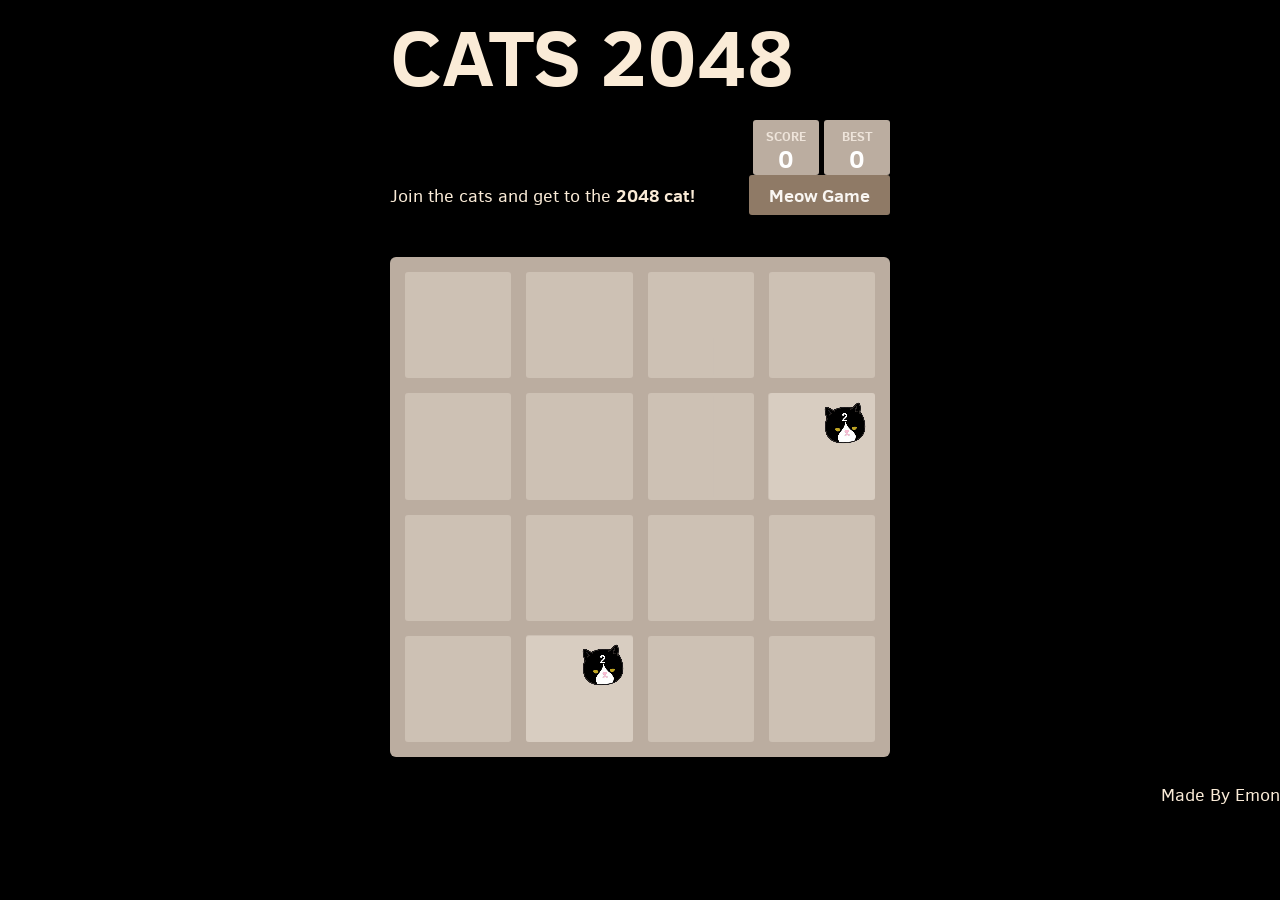
<file: app/src/main/assets/index.html>
<!DOCTYPE html>
<html>
<head>
  <meta charset="utf-8">
  <title>CATS 2048</title>

  <link href="style/main.css" rel="stylesheet" type="text/css">
  <link rel="shortcut icon" href="/images/coffee.png">
  <link rel="apple-touch-icon" href="meta/apple-touch-icon.png">
  <link rel="apple-touch-startup-image" href="meta/apple-touch-startup-image-640x1096.png" media="(device-width: 1080px) and (device-height: 1920px) and (-webkit-device-pixel-ratio: 2)"> <!-- iPhone 5+ -->
  <link rel="apple-touch-startup-image" href="meta/apple-touch-startup-image-640x920.png"  media="(device-width: 750px) and (device-height: 1334px) and (-webkit-device-pixel-ratio: 2)"> <!-- iPhone, retina -->
  <meta name="apple-mobile-web-app-capable" content="yes">
  <meta name="apple-mobile-web-app-status-bar-style" content="black">

  <meta name="HandheldFriendly" content="True">
  <meta name="MobileOptimized" content="750">
  <meta name="viewport" content="width=device-width, target-densitydpi=160dpi, initial-scale=1.0, maximum-scale=1, user-scalable=no, minimal-ui">
</head>
<body>
      
  <div class="container">
    <div class="heading">
      <h1 class="title">CATS 2048</h1>
      <div class="scores-container">
        <div class="score-container">0</div>
        <div class="best-container">0</div>
      </div>
    </div>

    <div class="above-game">
      <p class="game-intro">Join the cats and get to the <strong>2048 cat! </strong></p>
      <a class="restart-button">Meow Game</a>
    </div>

    <div class="game-container">
      <div class="game-message">
        <p></p>
        <div class="lower">
	        <a class="keep-playing-button">Congratulations!</a>
          <a class="retry-button">Meow! Try Again!</a>
        </div>
      </div>

      <div class="grid-container">
        <div class="grid-row">
          <div class="grid-cell"></div>
          <div class="grid-cell"></div>
          <div class="grid-cell"></div>
          <div class="grid-cell"></div>
        </div>
        <div class="grid-row">
          <div class="grid-cell"></div>
          <div class="grid-cell"></div>
          <div class="grid-cell"></div>
          <div class="grid-cell"></div>
        </div>
        <div class="grid-row">
          <div class="grid-cell"></div>
          <div class="grid-cell"></div>
          <div class="grid-cell"></div>
          <div class="grid-cell"></div>
        </div>
        <div class="grid-row">
          <div class="grid-cell"></div>
          <div class="grid-cell"></div>
          <div class="grid-cell"></div>
          <div class="grid-cell"></div>
        </div>
      </div>

      <div class="tile-container">

      </div>
    </div>

  </div>
        <br><p class="game-intro2" style="text-align:right">Made By Emon</p>

  <script src="js/bind_polyfill.js"></script>
  <script src="js/classlist_polyfill.js"></script>
  <script src="js/animframe_polyfill.js"></script>
  <script src="js/keyboard_input_manager.js"></script>
  <script src="js/html_actuator.js"></script>
  <script src="js/grid.js"></script>
  <script src="js/tile.js"></script>
  <script src="js/local_storage_manager.js"></script>
  <script src="js/game_manager.js"></script>
  <script src="js/application.js"></script>
</body>
</html>
</file>
<file: app/src/main/assets/style/main.css>
@import url(fonts/clear-sans.css);
html, body {
  margin: 0;
  padding: 0;
  background: #faf8ef;
  color: #776e65;
  font-family: "Clear Sans", "Helvetica Neue", Arial, sans-serif;
  font-size: 18px; 
  color: antiquewhite;    
  background-color: black;
}
  
}

body {
  margin 0;
  padding-left: 10%;
  padding-right: 10%;    
}

.heading:after {
  content: "";
  display: block;
  clear: both; }

h1.title {
  font-size: 80px;
  font-weight: bold;
  margin: 0;
  display: block;
  float: left; }

@-webkit-keyframes move-up {
  0% {
    top: 25px;
    opacity: 1; }

  100% {
    top: -50px;
    opacity: 0; } }
@-moz-keyframes move-up {
  0% {
    top: 25px;
    opacity: 1; }

  100% {
    top: -50px;
    opacity: 0; } }
@keyframes move-up {
  0% {
    top: 25px;
    opacity: 1; }

  100% {
    top: -50px;
    opacity: 0; } }
.scores-container {
  float: right;
  text-align: right; }

.score-container, .best-container {
  position: relative;
  display: inline-block;
  background: #bbada0;
  padding: 15px 25px;
  font-size: 25px;
  height: 25px;
  line-height: 47px;
  font-weight: bold;
  border-radius: 3px;
  color: white;
  margin-top: 8px;
  text-align: center; }
  .score-container:after, .best-container:after {
    position: absolute;
    width: 100%;
    top: 10px;
    left: 0;
    text-transform: uppercase;
    font-size: 13px;
    line-height: 13px;
    text-align: center;
    color: #eee4da; }
  .score-container .score-addition, .best-container .score-addition {
    position: absolute;
    right: 30px;
    color: red;
    font-size: 25px;
    line-height: 25px;
    font-weight: bold;
    color: rgba(119, 110, 101, 0.9);
    z-index: 100;
    -webkit-animation: move-up 600ms ease-in;
    -moz-animation: move-up 600ms ease-in;
    animation: move-up 600ms ease-in;
    -webkit-animation-fill-mode: both;
    -moz-animation-fill-mode: both;
    animation-fill-mode: both; }

.score-container:after {
  content: "Score"; }

.best-container:after {
  content: "Best"; }

p {
  margin-top: 0;
  margin-bottom: 10px;
  line-height: 1.65; }

a {
  color: #776e65;
  font-weight: bold;
  text-decoration: underline;
  cursor: pointer; }

strong.important {
  text-transform: uppercase; }

hr {
  border: none;
  border-bottom: 1px solid #d8d4d0;
  margin-top: 20px;
  margin-bottom: 30px; }

.container {
  width: 500px;
  margin: 0 auto; }

@-webkit-keyframes fade-in {
  0% {
    opacity: 0; }

  100% {
    opacity: 1; } }
@-moz-keyframes fade-in {
  0% {
    opacity: 0; }

  100% {
    opacity: 1; } }
@keyframes fade-in {
  0% {
    opacity: 0; }

  100% {
    opacity: 1; } }
.game-container {
  margin-top: 40px;
  position: relative;
  padding: 15px;
  cursor: default;
  -webkit-touch-callout: none;
  -ms-touch-callout: none;
  -webkit-user-select: none;
  -moz-user-select: none;
  -ms-user-select: none;
  -ms-touch-action: none;
  touch-action: none;
  background: #bbada0;
  border-radius: 6px;
  width: 500px;
  height: 500px;
  -webkit-box-sizing: border-box;
  -moz-box-sizing: border-box;
  box-sizing: border-box; }
  .game-container .game-message {
    display: none;
    position: absolute;
    top: 0;
    right: 0;
    bottom: 0;
    left: 0;
    background: rgba(238, 228, 218, 0.5);
    z-index: 100;
    text-align: center;
    -webkit-animation: fade-in 800ms ease 1200ms;
    -moz-animation: fade-in 800ms ease 1200ms;
    animation: fade-in 800ms ease 1200ms;
    -webkit-animation-fill-mode: both;
    -moz-animation-fill-mode: both;
    animation-fill-mode: both; }
    .game-container .game-message p {
      font-size: 60px;
      font-weight: bold;
      height: 60px;
      line-height: 60px;
      margin-top: 222px; }
    .game-container .game-message .lower {
      display: block;
      margin-top: 59px; }
    .game-container .game-message a {
      display: inline-block;
      background: #8f7a66;
      border-radius: 3px;
      padding: 0 20px;
      text-decoration: none;
      color: #f9f6f2;
      height: 40px;
      line-height: 42px;
      margin-left: 9px; }
      .game-container .game-message a.keep-playing-button {
        display: none; }
    .game-container .game-message.game-won {
      background: rgba(237, 194, 46, 0.5);
      color: #f9f6f2; }
      .game-container .game-message.game-won a.keep-playing-button {
        display: inline-block; }
    .game-container .game-message.game-won, .game-container .game-message.game-over {
      display: block; }

.grid-container {
  position: absolute;
  z-index: 1; }

.grid-row {
  margin-bottom: 15px; }
  .grid-row:last-child {
    margin-bottom: 0; }
  .grid-row:after {
    content: "";
    display: block;
    clear: both; }

.grid-cell {
  width: 106.25px;
  height: 106.25px;
  margin-right: 15px;
  float: left;
  border-radius: 3px;
  background: rgba(238, 228, 218, 0.35); }
  .grid-cell:last-child {
    margin-right: 0; }

.tile-container {
  position: absolute;
  z-index: 2; }

.tile, .tile .tile-inner {
  width: 107px;
  height: 107px;
  line-height: 116.25px; }
.tile.tile-position-1-1 {
  -webkit-transform: translate(0px, 0px);
  -moz-transform: translate(0px, 0px);
  transform: translate(0px, 0px); }
.tile.tile-position-1-2 {
  -webkit-transform: translate(0px, 121px);
  -moz-transform: translate(0px, 121px);
  transform: translate(0px, 121px); }
.tile.tile-position-1-3 {
  -webkit-transform: translate(0px, 242px);
  -moz-transform: translate(0px, 242px);
  transform: translate(0px, 242px); }
.tile.tile-position-1-4 {
  -webkit-transform: translate(0px, 363px);
  -moz-transform: translate(0px, 363px);
  transform: translate(0px, 363px); }
.tile.tile-position-2-1 {
  -webkit-transform: translate(121px, 0px);
  -moz-transform: translate(121px, 0px);
  transform: translate(121px, 0px); }
.tile.tile-position-2-2 {
  -webkit-transform: translate(121px, 121px);
  -moz-transform: translate(121px, 121px);
  transform: translate(121px, 121px); }
.tile.tile-position-2-3 {
  -webkit-transform: translate(121px, 242px);
  -moz-transform: translate(121px, 242px);
  transform: translate(121px, 242px); }
.tile.tile-position-2-4 {
  -webkit-transform: translate(121px, 363px);
  -moz-transform: translate(121px, 363px);
  transform: translate(121px, 363px); }
.tile.tile-position-3-1 {
  -webkit-transform: translate(242px, 0px);
  -moz-transform: translate(242px, 0px);
  transform: translate(242px, 0px); }
.tile.tile-position-3-2 {
  -webkit-transform: translate(242px, 121px);
  -moz-transform: translate(242px, 121px);
  transform: translate(242px, 121px); }
.tile.tile-position-3-3 {
  -webkit-transform: translate(242px, 242px);
  -moz-transform: translate(242px, 242px);
  transform: translate(242px, 242px); }
.tile.tile-position-3-4 {
  -webkit-transform: translate(242px, 363px);
  -moz-transform: translate(242px, 363px);
  transform: translate(242px, 363px); }
.tile.tile-position-4-1 {
  -webkit-transform: translate(363px, 0px);
  -moz-transform: translate(363px, 0px);
  transform: translate(363px, 0px); }
.tile.tile-position-4-2 {
  -webkit-transform: translate(363px, 121px);
  -moz-transform: translate(363px, 121px);
  transform: translate(363px, 121px); }
.tile.tile-position-4-3 {
  -webkit-transform: translate(363px, 242px);
  -moz-transform: translate(363px, 242px);
  transform: translate(363px, 242px); }
.tile.tile-position-4-4 {
  -webkit-transform: translate(363px, 363px);
  -moz-transform: translate(363px, 363px);
  transform: translate(363px, 363px); }

.tile {
  position: absolute;
  -webkit-transition: 100ms ease-in-out;
  -moz-transition: 100ms ease-in-out;
  transition: 100ms ease-in-out;
  -webkit-transition-property: -webkit-transform;
  -moz-transition-property: -moz-transform;
  transition-property: transform; }
  .tile .tile-inner {
    border-radius: 3px;
    background: #eee4da;
    text-align: center;
    font-weight: bold;
    z-index: 10;
    font-size: 0px; }
  .tile.tile-2 .tile-inner {
    background: none repeat scroll 0% 0% rgba(238, 228, 218, 0.35);
    background-image: url('../img/2.png');
    background-repeat: no-repeat;
    background-position: right top;
    box-shadow: 0 0 30px 10px rgba(243, 215, 116, 0), inset 0 0 0 1px rgba(255, 255, 255, 0);
 }
  .tile.tile-4 .tile-inner {
    background: none repeat scroll 0% 0% rgba(238, 228, 218, 0.35);
    background-image: url('../img/4.png');
    background-repeat: no-repeat;
    background-position: right top;
    box-shadow: 0 0 30px 10px rgba(243, 215, 116, 0), inset 0 0 0 1px rgba(255, 255, 255, 0); }
  .tile.tile-8 .tile-inner {
    color: #f9f6f2;
    background: none repeat scroll 0% 0% rgba(238, 228, 218, 0.35);
    background-image: url('../img/8.png');
    background-repeat: no-repeat;
    background-position: right top;}
  .tile.tile-16 .tile-inner {
    color: #f9f6f2;
    background: none repeat scroll 0% 0% rgba(238, 228, 218, 0.35);
    background-image: url('../img/16.png');
    background-repeat: no-repeat;
    background-position: right top;}
  .tile.tile-32 .tile-inner {
    color: #f9f6f2;
    background: none repeat scroll 0% 0% rgba(238, 228, 218, 0.35);
    background-image: url('../img/32.png');
    background-repeat: no-repeat;
    background-position: right top;}
  .tile.tile-64 .tile-inner {
    color: #f9f6f2;
    background: none repeat scroll 0% 0% rgba(238, 228, 218, 0.35);
    background-image: url('../img/64.png');
    background-repeat: no-repeat;
    background-position: right top; }
  .tile.tile-128 .tile-inner {
    color: #f9f6f2;
    background: none repeat scroll 0% 0% rgba(238, 228, 218, 0.35);
    background-image: url('../img/128.png');
    background-repeat: no-repeat;
    background-position: right top;
    box-shadow: 0 0 30px 10px rgba(243, 215, 116, 0.2381), inset 0 0 0 1px rgba(255, 255, 255, 0.14286);
    font-size: 0px; }
    @media screen and (max-width: 520px) {
      .tile.tile-128 .tile-inner {
        font-size: 0px; } }
  .tile.tile-256 .tile-inner {
    color: #f9f6f2;
    background: none repeat scroll 0% 0% rgba(238, 228, 218, 0.35);
    background-image: url('../img/256.png');
    background-repeat: no-repeat;
    background-position: right top;
    box-shadow: 0 0 30px 10px rgba(243, 215, 116, 0.31746), inset 0 0 0 1px rgba(255, 255, 255, 0.19048);
    font-size: 0px; }
    @media screen and (max-width: 520px) {
      .tile.tile-256 .tile-inner {
        font-size: 0px; } }
  .tile.tile-512 .tile-inner {
    color: #f9f6f2;
    background: none repeat scroll 0% 0% rgba(238, 228, 218, 0.35);
    background-image: url('../img/512.png');
    background-repeat: no-repeat;
    background-position: right top;
    box-shadow: 0 0 30px 10px rgba(243, 215, 116, 0.39683), inset 0 0 0 1px rgba(255, 255, 255, 0.2381);
    font-size: 0px; }
    @media screen and (max-width: 520px) {
      .tile.tile-512 .tile-inner {
        font-size: 0px; } }
  .tile.tile-1024 .tile-inner {
    color: #f9f6f2;
    background: none repeat scroll 0% 0% rgba(238, 228, 218, 0.35);
    background-image: url('../img/1024.png');
    background-repeat: no-repeat;
    background-position: right top;
    box-shadow: 0 0 30px 10px rgba(243, 215, 116, 0.47619), inset 0 0 0 1px rgba(255, 255, 255, 0.28571);
    font-size: 0px; }
    @media screen and (max-width: 520px) {
      .tile.tile-1024 .tile-inner {
        font-size: 0px; } }
  .tile.tile-2048 .tile-inner {
    color: #f9f6f2;
    background: none repeat scroll 0% 0% rgba(238, 228, 218, 0.35);
    background-image: url('../img/2048.png');
    background-repeat: no-repeat;
    background-position: right top;
    box-shadow: 0 0 30px 10px rgba(243, 215, 116, 0.55556), inset 0 0 0 1px rgba(255, 255, 255, 0.33333);
    font-size: 0px; }
    @media screen and (max-width: 520px) {
      .tile.tile-2048 .tile-inner {
        font-size: 0px; } }
  .tile.tile-super .tile-inner {
    color: #f9f6f2;
    background: #3c3a32;
    font-size: 0px; }
    @media screen and (max-width: 520px) {
      .tile.tile-super .tile-inner {
        font-size: 0px; } }

@-webkit-keyframes appear {
  0% {
    opacity: 0;
    -webkit-transform: scale(0);
    -moz-transform: scale(0);
    transform: scale(0); }

  100% {
    opacity: 1;
    -webkit-transform: scale(1);
    -moz-transform: scale(1);
    transform: scale(1); } }
@-moz-keyframes appear {
  0% {
    opacity: 0;
    -webkit-transform: scale(0);
    -moz-transform: scale(0);
    transform: scale(0); }

  100% {
    opacity: 1;
    -webkit-transform: scale(1);
    -moz-transform: scale(1);
    transform: scale(1); } }
@keyframes appear {
  0% {
    opacity: 0;
    -webkit-transform: scale(0);
    -moz-transform: scale(0);
    transform: scale(0); }

  100% {
    opacity: 1;
    -webkit-transform: scale(1);
    -moz-transform: scale(1);
    transform: scale(1); } }
.tile-new .tile-inner {
  -webkit-animation: appear 200ms ease 100ms;
  -moz-animation: appear 200ms ease 100ms;
  animation: appear 200ms ease 100ms;
  -webkit-animation-fill-mode: backwards;
  -moz-animation-fill-mode: backwards;
  animation-fill-mode: backwards; }

@-webkit-keyframes pop {
  0% {
    -webkit-transform: scale(0);
    -moz-transform: scale(0);
    transform: scale(0); }

  50% {
    -webkit-transform: scale(1.2);
    -moz-transform: scale(1.2);
    transform: scale(1.2); }

  100% {
    -webkit-transform: scale(1);
    -moz-transform: scale(1);
    transform: scale(1); } }
@-moz-keyframes pop {
  0% {
    -webkit-transform: scale(0);
    -moz-transform: scale(0);
    transform: scale(0); }

  50% {
    -webkit-transform: scale(1.2);
    -moz-transform: scale(1.2);
    transform: scale(1.2); }

  100% {
    -webkit-transform: scale(1);
    -moz-transform: scale(1);
    transform: scale(1); } }
@keyframes pop {
  0% {
    -webkit-transform: scale(0);
    -moz-transform: scale(0);
    transform: scale(0); }

  50% {
    -webkit-transform: scale(1.2);
    -moz-transform: scale(1.2);
    transform: scale(1.2); }

  100% {
    -webkit-transform: scale(1);
    -moz-transform: scale(1);
    transform: scale(1); } }
.tile-merged .tile-inner {
  z-index: 20;
  -webkit-animation: pop 200ms ease 100ms;
  -moz-animation: pop 200ms ease 100ms;
  animation: pop 200ms ease 100ms;
  -webkit-animation-fill-mode: backwards;
  -moz-animation-fill-mode: backwards;
  animation-fill-mode: backwards; }

.above-game:after {
  content: "";
  display: block;
  clear: both; }

.game-intro {
  float: left;
  line-height: 42px;
  margin-bottom: 0; }

.restart-button {
  display: inline-block;
  background: #8f7a66;
  border-radius: 3px;
  padding: 0 20px;
  text-decoration: none;
  color: #f9f6f2;
  height: 40px;
  line-height: 42px;
  display: block;
  text-align: center;
  float: right; }

.game-explanation {
  margin-top: 50px; }

@media screen and (max-width: 520px) {
  html, body {
    font-size: 15px; }

  body {
    margin: 20px 0;
    padding: 0 20px; }

  h1.title {
    font-size: 27px;
    margin-top: 15px; }

  .container {
    width: 280px;
    margin: 0 auto; }

  .score-container, .best-container {
    margin-top: 0;
    padding: 15px 10px;
    min-width: 40px; }

  .heading {
    margin-bottom: 10px; }

  .game-intro {
    width: 55%;
    display: block;
    box-sizing: border-box;
    line-height: 1.65; }

  .restart-button {
    width: 42%;
    padding: 0;
    display: block;
    box-sizing: border-box;
    margin-top: 2px; }

  .game-container {
    margin-top: 17px;
    position: relative;
    padding: 10px;
    cursor: default;
    -webkit-touch-callout: none;
    -ms-touch-callout: none;
    -webkit-user-select: none;
    -moz-user-select: none;
    -ms-user-select: none;
    -ms-touch-action: none;
    touch-action: none;
    background: #bbada0;
    border-radius: 6px;
    width: 280px;
    height: 280px;
    -webkit-box-sizing: border-box;
    -moz-box-sizing: border-box;
    box-sizing: border-box; }
    .game-container .game-message {
      display: none;
      position: absolute;
      top: 0;
      right: 0;
      bottom: 0;
      left: 0;
      background: rgba(238, 228, 218, 0.5);
      z-index: 100;
      text-align: center;
      -webkit-animation: fade-in 800ms ease 1200ms;
      -moz-animation: fade-in 800ms ease 1200ms;
      animation: fade-in 800ms ease 1200ms;
      -webkit-animation-fill-mode: both;
      -moz-animation-fill-mode: both;
      animation-fill-mode: both; }
      .game-container .game-message p {
        font-size: 60px;
        font-weight: bold;
        height: 60px;
        line-height: 60px;
        margin-top: 222px; }
      .game-container .game-message .lower {
        display: block;
        margin-top: 59px; }
      .game-container .game-message a {
        display: inline-block;
        background: #8f7a66;
        border-radius: 3px;
        padding: 0 20px;
        text-decoration: none;
        color: #f9f6f2;
        height: 40px;
        line-height: 42px;
        margin-left: 9px; }
        .game-container .game-message a.keep-playing-button {
          display: none; }
      .game-container .game-message.game-won {
        background: rgba(237, 194, 46, 0.5);
        color: #f9f6f2; }
        .game-container .game-message.game-won a.keep-playing-button {
          display: inline-block; }
      .game-container .game-message.game-won, .game-container .game-message.game-over {
        display: block; }

  .grid-container {
    position: absolute;
    z-index: 1; }

  .grid-row {
    margin-bottom: 10px; }
    .grid-row:last-child {
      margin-bottom: 0; }
    .grid-row:after {
      content: "";
      display: block;
      clear: both; }

  .grid-cell {
    width: 57.5px;
    height: 57.5px;
    margin-right: 10px;
    float: left;
    border-radius: 3px;
    background-color: #000; }
    .grid-cell:last-child {
      margin-right: 0; }

  .tile-container {
    position: absolute;
    z-index: 2; }

  .tile, .tile .tile-inner {
    width: 58px;
    height: 58px;
    line-height: 67.5px; }
  .tile.tile-position-1-1 {
    -webkit-transform: translate(0px, 0px);
    -moz-transform: translate(0px, 0px);
    transform: translate(0px, 0px); }
  .tile.tile-position-1-2 {
    -webkit-transform: translate(0px, 67px);
    -moz-transform: translate(0px, 67px);
    transform: translate(0px, 67px); }
  .tile.tile-position-1-3 {
    -webkit-transform: translate(0px, 135px);
    -moz-transform: translate(0px, 135px);
    transform: translate(0px, 135px); }
  .tile.tile-position-1-4 {
    -webkit-transform: translate(0px, 202px);
    -moz-transform: translate(0px, 202px);
    transform: translate(0px, 202px); }
  .tile.tile-position-2-1 {
    -webkit-transform: translate(67px, 0px);
    -moz-transform: translate(67px, 0px);
    transform: translate(67px, 0px); }
  .tile.tile-position-2-2 {
    -webkit-transform: translate(67px, 67px);
    -moz-transform: translate(67px, 67px);
    transform: translate(67px, 67px); }
  .tile.tile-position-2-3 {
    -webkit-transform: translate(67px, 135px);
    -moz-transform: translate(67px, 135px);
    transform: translate(67px, 135px); }
  .tile.tile-position-2-4 {
    -webkit-transform: translate(67px, 202px);
    -moz-transform: translate(67px, 202px);
    transform: translate(67px, 202px); }
  .tile.tile-position-3-1 {
    -webkit-transform: translate(135px, 0px);
    -moz-transform: translate(135px, 0px);
    transform: translate(135px, 0px); }
  .tile.tile-position-3-2 {
    -webkit-transform: translate(135px, 67px);
    -moz-transform: translate(135px, 67px);
    transform: translate(135px, 67px); }
  .tile.tile-position-3-3 {
    -webkit-transform: translate(135px, 135px);
    -moz-transform: translate(135px, 135px);
    transform: translate(135px, 135px); }
  .tile.tile-position-3-4 {
    -webkit-transform: translate(135px, 202px);
    -moz-transform: translate(135px, 202px);
    transform: translate(135px, 202px); }
  .tile.tile-position-4-1 {
    -webkit-transform: translate(202px, 0px);
    -moz-transform: translate(202px, 0px);
    transform: translate(202px, 0px); }
  .tile.tile-position-4-2 {
    -webkit-transform: translate(202px, 67px);
    -moz-transform: translate(202px, 67px);
    transform: translate(202px, 67px); }
  .tile.tile-position-4-3 {
    -webkit-transform: translate(202px, 135px);
    -moz-transform: translate(202px, 135px);
    transform: translate(202px, 135px); }
  .tile.tile-position-4-4 {
    -webkit-transform: translate(202px, 202px);
    -moz-transform: translate(202px, 202px);
    transform: translate(202px, 202px); }

  .tile .tile-inner {
    font-size: 0px; }

  .game-message p {
    font-size: 30px !important;
    height: 30px !important;
    line-height: 30px !important;
    margin-top: 90px !important; }
  .game-message .lower {
    margin-top: 30px !important; } }
</file>
